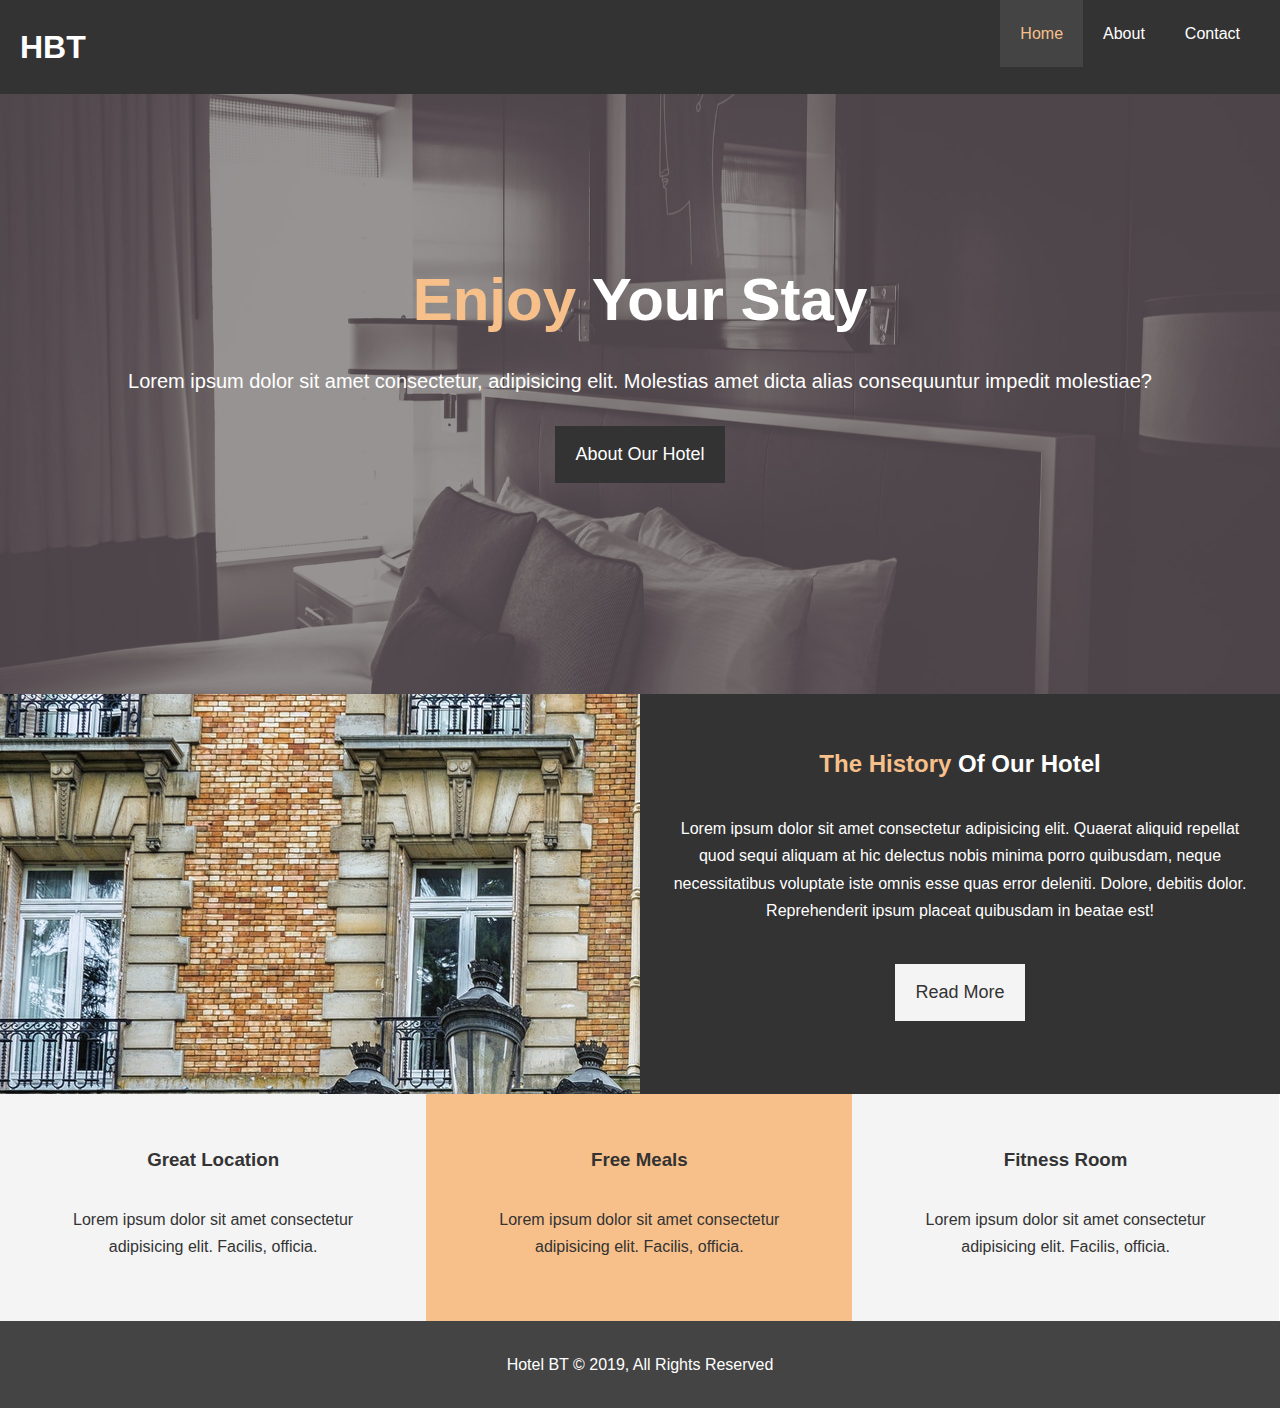
<file: index.html>
<!DOCTYPE html>
<html lang="en">
<head>
    <meta charset="UTF-8">
    <meta name="viewport" content="width=device-width, initial-scale=1.0">
    <meta http-equiv="X-UA-Compatible" content="ie=edge">
    <meta name="description" content="Welcome to the most extraordinary hotel in Boston Massachusetts">
    <meta name="keywords" content="hotel,boston hotel,new england hotel">
    <link rel="stylesheet" href="https://use.fontawesome.com/releases/v5.6.1/css/all.css" integrity="sha384-gfdkjb5BdAXd+lj+gudLWI+BXq4IuLW5IT+brZEZsLFm++aCMlF1V92rMkPaX4PP" crossorigin="anonymous">
    <link rel="stylesheet" href="css/style.css">
    <title>Hotel BT | Welcome</title>
</head>
<body>
    <header>
        <nav id="navbar">
            <div class="container">
                <h1 class="logo"><a href="index.html">HBT</a></h1>
                <ul>
                    <li><a class="current" href="index.html">Home</a></li>
                    <li><a href="about.html">About</a></li>
                    <li><a href="contact.html">Contact</a></li>
                </ul>
            </div>
        </nav>
        <div id="showcase">
            <div class="container">
                <div class="showcase-content">
                    <h1><span class="text-primary">Enjoy</span> Your Stay</h1>
                    <p class="lead">
                        Lorem ipsum dolor sit amet consectetur, adipisicing elit. Molestias amet dicta alias consequuntur impedit molestiae?
                    </p>
                    <a class="btn" href="about.html">About Our Hotel</a>
                </div>
            </div>
        </div>
    </header>
    <section id="home-info" class="bg-dark">
        <div class="info-img"></div>
        <div class="info-content">
            <h2><span class="text-primary">The History</span> Of Our Hotel</h2>
            <p>
                Lorem ipsum dolor sit amet consectetur adipisicing elit. 
                Quaerat aliquid repellat quod sequi aliquam at hic delectus nobis minima porro quibusdam, 
                neque necessitatibus voluptate iste omnis esse quas error deleniti. Dolore, debitis dolor. 
                Reprehenderit ipsum placeat quibusdam in beatae est!
            </p>
            <a href="about.html" class="btn btn-light">Read More</a>
        </div>
    </section>
    <section id="features">
        <div class="box bg-light">
            <i class="fas fa-hotel fa-3x"></i>
            <h3>Great Location</h3>
            <p>
                Lorem ipsum dolor sit amet consectetur adipisicing elit. Facilis, officia.
            </p>
        </div>
        <div class="box bg-primary">
            <i class="fas fa-utensils fa-3x"></i>
            <h3>Free Meals</h3>
            <p>
                Lorem ipsum dolor sit amet consectetur adipisicing elit. Facilis, officia.
            </p>
        </div>
        <div class="box bg-light">
            <i class="fas fa-dumbbell fa-3x"></i>
            <h3>Fitness Room</h3>
            <p>
                Lorem ipsum dolor sit amet consectetur adipisicing elit. Facilis, officia.
            </p>
        </div>
    </section>
    <div class="clr"></div>
    <footer id="main-footer">
        <p>Hotel BT &copy; 2019, All Rights Reserved</p>
    </footer>
</body>
</html>
</file>
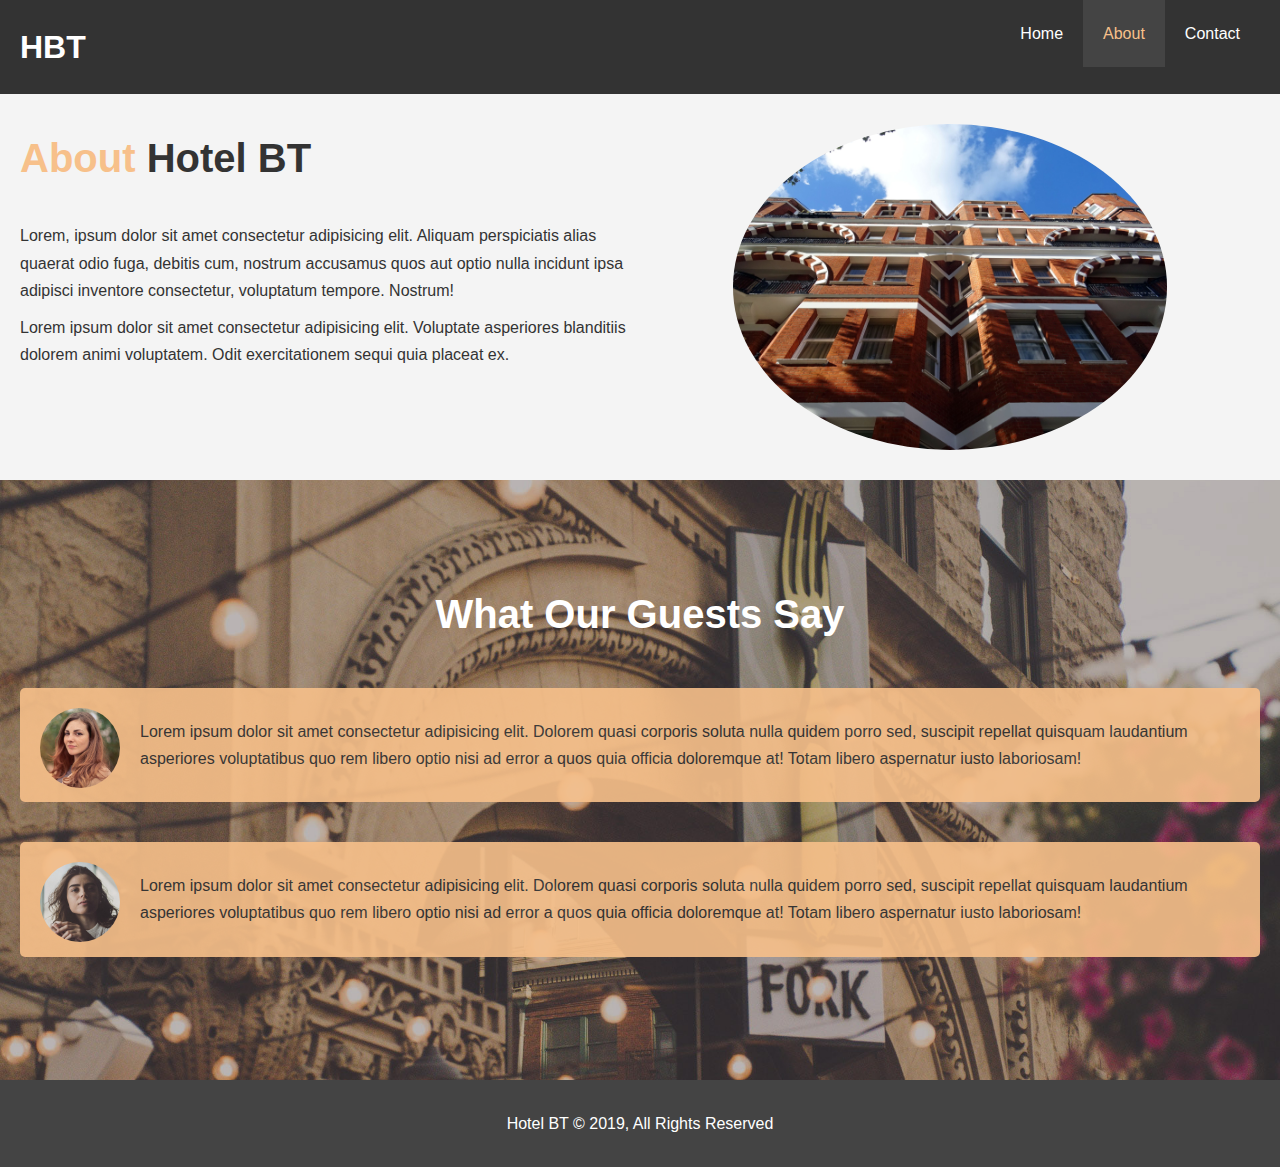
<file: about.html>
<!DOCTYPE html>
<html lang="en">
<head>
    <meta charset="UTF-8">
    <meta name="viewport" content="width=device-width, initial-scale=1.0">
    <meta http-equiv="X-UA-Compatible" content="ie=edge">
    <meta name="description" content="Welcome to the most extraordinary hotel in Boston Massachusetts">
    <meta name="keywords" content="hotel,boston hotel,new england hotel">
    <link rel="stylesheet" href="css/style.css">
    <title>Hotel BT | About</title>
</head>
<body>
    <header>
        <nav id="navbar">
            <div class="container">
                <h1 class="logo"><a href="index.html">HBT</a></h1>
                <ul>
                    <li><a href="index.html">Home</a></li>
                    <li><a class="current" href="about.html">About</a></li>
                    <li><a href="contact.html">Contact</a></li>
                </ul>
            </div>
        </nav>
    </header>
    <section id="about-info" class="bg-light py-3">
        <div class="container">
            <div class="info-left">
                <h1 class="l-heading"><span class="text-primary">About</span> Hotel BT</h1>
                <p>
                    Lorem, ipsum dolor sit amet consectetur adipisicing elit. Aliquam perspiciatis alias quaerat odio fuga, 
                    debitis cum, nostrum accusamus quos aut optio nulla incidunt ipsa adipisci inventore consectetur, voluptatum tempore. 
                    Nostrum!
                </p>
                <p>
                    Lorem ipsum dolor sit amet consectetur adipisicing elit. Voluptate asperiores blanditiis dolorem animi voluptatem. 
                    Odit exercitationem sequi quia placeat ex.
                </p>
            </div>
            <div class="info-right">
                <img src="./images/photo-2.jpg" alt="Hotel">
            </div>
        </div>
    </section>
    <div class="clr"></div>
    <section id="testimonials" class="py-3">
        <div class="container">
            <h2 class="l-heading">What Our Guests Say</h2>
            <div class="testimonial bg-primary">
                <img src="./images/person-1.jpg" alt="Testimonial">
                <p>
                    Lorem ipsum dolor sit amet consectetur adipisicing elit. Dolorem quasi corporis soluta nulla quidem porro sed, 
                    suscipit repellat quisquam laudantium asperiores voluptatibus quo rem libero optio nisi ad error a quos quia 
                    officia doloremque at! Totam libero aspernatur iusto laboriosam!
                </p>
            </div>
            <div class="testimonial bg-primary">
                <img src="./images/person-2.jpg" alt="Testimonial">
                <p>
                    Lorem ipsum dolor sit amet consectetur adipisicing elit. Dolorem quasi corporis soluta nulla quidem porro sed, 
                    suscipit repellat quisquam laudantium asperiores voluptatibus quo rem libero optio nisi ad error a quos quia 
                    officia doloremque at! Totam libero aspernatur iusto laboriosam!
                </p>
            </div>
        </div>
    </section>
    <footer id="main-footer">
        <p>Hotel BT &copy; 2019, All Rights Reserved</p>
    </footer>
</body>
</html>
</file>
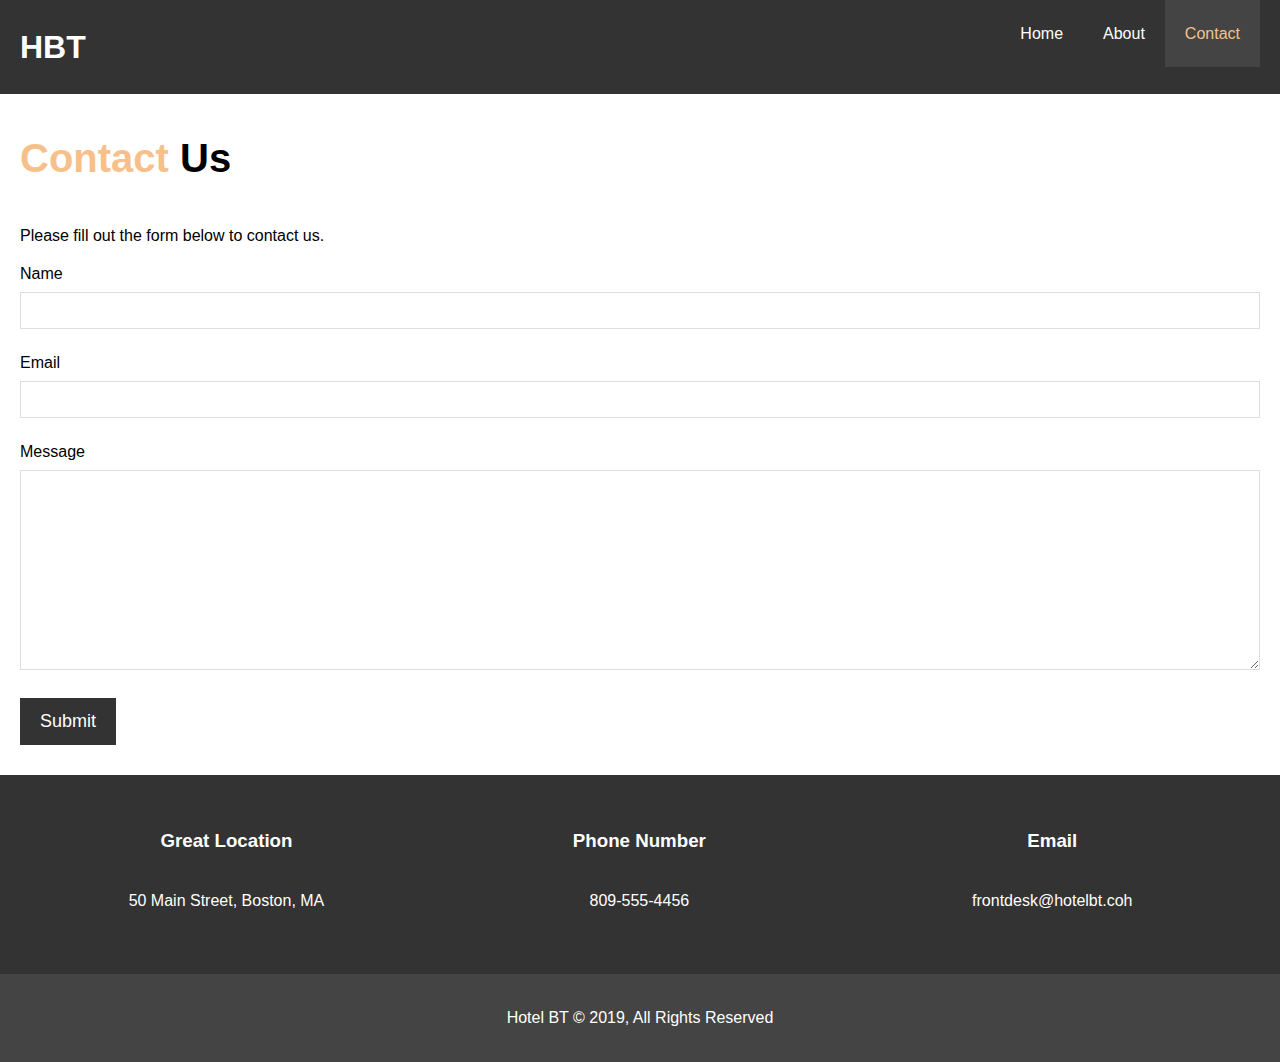
<file: contact.html>
<!DOCTYPE html>
<html lang="en">
<head>
    <meta charset="UTF-8">
    <meta name="viewport" content="width=device-width, initial-scale=1.0">
    <meta http-equiv="X-UA-Compatible" content="ie=edge">
    <meta name="description" content="Welcome to the most extraordinary hotel in Boston Massachusetts">
    <meta name="keywords" content="hotel,boston hotel,new england hotel">
    <link rel="stylesheet" href="https://use.fontawesome.com/releases/v5.6.1/css/all.css" integrity="sha384-gfdkjb5BdAXd+lj+gudLWI+BXq4IuLW5IT+brZEZsLFm++aCMlF1V92rMkPaX4PP" crossorigin="anonymous">
    <link rel="stylesheet" href="css/style.css">
    <title>Hotel BT | Contact Us</title>
</head>
<body>
    <header>
        <nav id="navbar">
            <div class="container">
                <h1 class="logo"><a href="index.html">HBT</a></h1>
                <ul>
                    <li><a href="index.html">Home</a></li>
                    <li><a href="about.html">About</a></li>
                    <li><a class="current" href="contact.html">Contact</a></li>
                </ul>
            </div>
        </nav>
    </header>
    <section id="contact-form" class="py-3">
        <div class="container">
            <h1 class="l-heading"><span class="text-primary">Contact</span> Us</h1>
            <p>Please fill out the form below to contact us.</p>
            <form action="fake-process.php">
                <div class="form-group">
                    <label for="name">Name</label>
                    <input type="text" name="name" id="name">
                </div>
                <div class="form-group">
                    <label for="email">Email</label>
                    <input type="email" name="email" id="email">
                </div>
                <div class="form-group">
                    <label for="message">Message</label>
                    <textarea name="message" id="message"></textarea>
                </div>
                <button type="submit" class="btn">Submit</button>
            </form>
        </div>
    </section>
    <section id="contact-info" class="bg-dark">
        <div class="container">
            <div class="box">
                <i class="fas fa-hotel fa-3x"></i>
                <h3>Great Location</h3>
                <p>50 Main Street, Boston, MA</p>
            </div>
            <div class="box">
                <i class="fas fa-phone fa-3x"></i>
                <h3>Phone Number</h3>
                <p>809-555-4456</p>
            </div>
            <div class="box">
                <i class="fas fa-envelope fa-3x"></i>
                <h3>Email</h3>
                <p>
                    frontdesk@hotelbt.coh
                </p>
            </div>
        </div>
    </section>
    <footer id="main-footer">
        <p>Hotel BT &copy; 2019, All Rights Reserved</p>
    </footer>
</body>
</html>
</file>
<file: css/style.css>
/* CSS Reset */

* {
    box-sizing: border-box;
    margin: 0;
    padding: 0;
}

/* Main Styling */

html, body {
    font-family: Roboto, sans-serif;
    line-height: 1.7;
}

a {
    color: #333333;
    text-decoration: none;
}

h1, h2, h3 {
    padding-bottom: 20px;
}

p {
    margin: 10px 0;
}

/* Utilities */

.container {
    margin: auto;
    max-width: 1500px;
    overflow: auto;
    padding: 0 20px;
}

.text-primary {
    color: #F7C08A;
}

.lead {
    font-size: 20px;
}

.btn {
    background: #333333;
    border: none;
    color: #FFFFFF;
    cursor: pointer;
    display: inline-block;
    font-size: 18px;
    padding: 13px 20px;
}

.btn-light {
    background: #F4F4F4;
    color: #333333;
}

.bg-dark {
    background: #333333;
    color: #FFFFFF;
}

.bg-light {
    background: #F4F4F4;
    color: #333333;
}

.bg-primary {
    background: #F7C08A;
    color: #333333;
}

.btn:hover {
    background: #F7C08A;
    color: #333333;
}

.clr {
    clear: both;
}

.py-1 { padding: 10px 0;}
.py-2 { padding: 20px 0;}
.py-3 { padding: 30px 0;}

.l-heading {
    font-size: 40px;
}

/* Navbar */

#navbar {
   background: #333333;
   color: #FFFFFF;
   overflow: auto; 
}

#navbar a {
    color: #FFFFFF;
}

#navbar h1 {
    float: left;
    padding-top: 20px;
}

#navbar ul {
    list-style-type: none;
    float: right;
}

#navbar ul li {
    float: left;
}

#navbar ul li a {
    display: block;
    padding: 20px;
    text-align: center;
}

#navbar ul li a:hover, #navbar ul li a.current {
    background: #444444;
    color: #F7C08A;
}

/* Showcase */

#showcase {
    background: url('../images/showcase.jpg') no-repeat center center/cover;
    height: 600px;
}

#showcase .showcase-content {
    color: #FFFFFF;
    text-align: center;
    padding-top: 170px;
}

#showcase .showcase-content h1 {
    font-size: 60px;
    line-height: 1.2em;
}

#showcase .showcase-content p {
    line-height: 1.5em;
    padding-bottom: 20px;
}

/* Home Info */

#home-info {
    height: 400px;
}

#home-info {
    height: 400px;
}

#home-info .info-img {
    background: url('../images/photo-1.jpg') no-repeat;
    float: left;
    min-height: 100%;
    width: 50%;
}

#home-info .info-content {
    float: right;
    height: 100%;
    overflow: hidden;
    padding: 50px 30px;
    text-align: center;
    width: 50%;
}

#home-info .info-content p {
    padding-bottom: 30px;
}

/* Features */

.box {
    float: left;
    padding: 50px;
    text-align: center;
    width: 33.3%;
}

.box i {
    margin-bottom: 10px;
}

/* About */

#about-info .info-right {
    float: right;
    min-height: 100%;
    width: 50%;
}

#about-info .info-right img {
    border-radius: 50%;
    display: block;
    margin: auto;
    width: 70%;
}

#about-info .info-left {
    float: left;
    min-height: 100%;
    width: 50%;
}

/* Testimonials */

#testimonials {
    background: url('../images/test-bg.jpg') no-repeat center center/cover;
    height: 600px;
    padding-top: 100px;
}

#testimonials h2 {
    color: #FFFFFF;
    padding-bottom: 40px;
    text-align: center;
}

#testimonials .testimonial {
    border-radius: 5px;
    margin-bottom: 40px;
    opacity: 0.9;
    padding: 20px;
}

#testimonials .testimonial img {
    border-radius: 50%;
    float: left;
    margin-right: 20px;
    width: 80px;
}

/* Contact Form */

#contact-form .form-group {
    margin-bottom: 20px;
}

#contact-form label {
    display: block;
    margin-bottom: 5px;
}

#contact-form input, #contact-form textarea {
    border: 1px #DDDDDD solid;
    padding: 10px;
    width: 100%;
}

#contact-form textarea {
    font-family: Roboto, sans-serif;
    height: 200px;
}

#contact-form input:focus, #contact-form textarea:focus {
    border-color: #F7C08A;
    outline: none;
} 

/* Footer */

#main-footer {
    background: #444444;
    color: #FFFFFF;
    padding: 20px;
    text-align: center;
}
</file>
